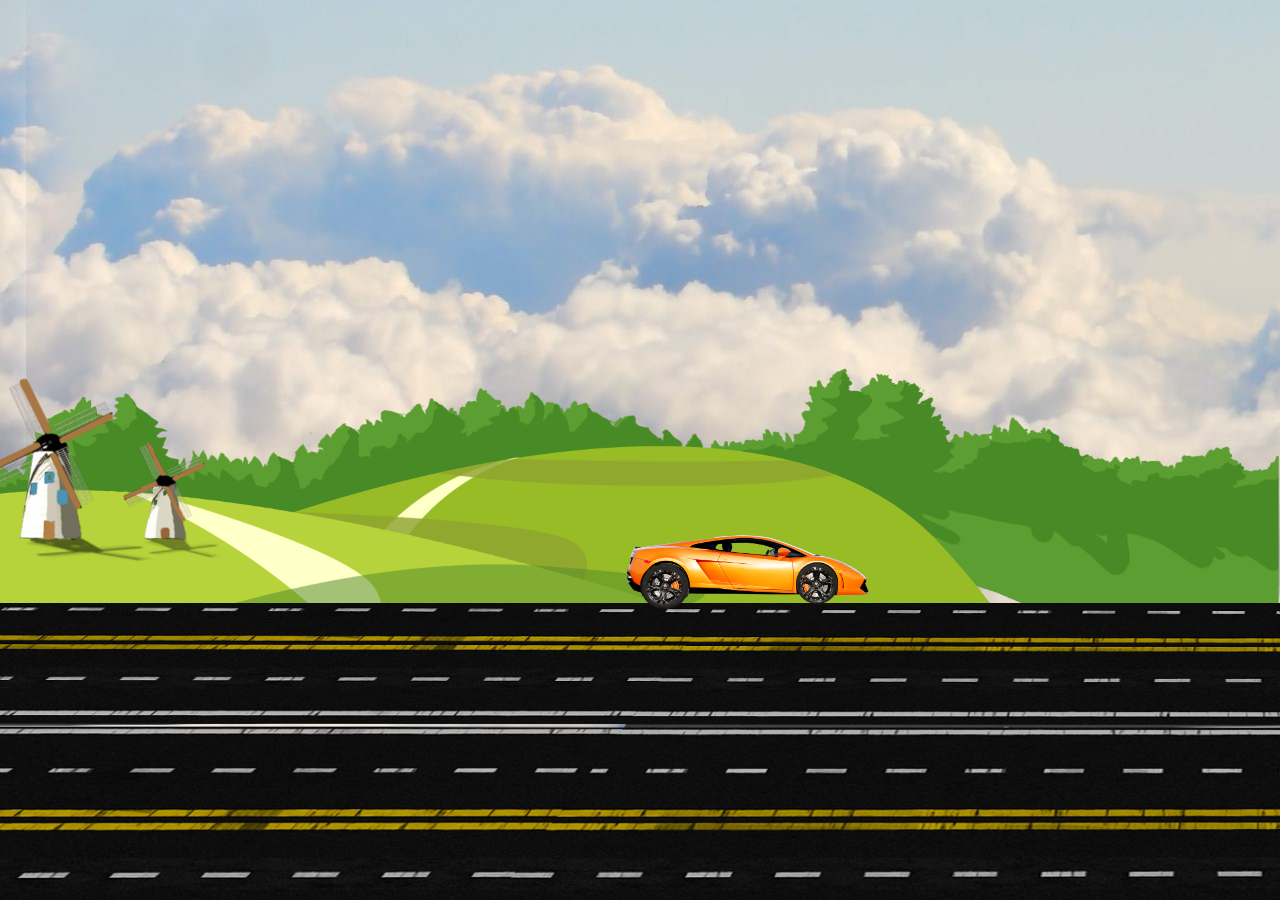
<file: Animated Car/index.html>
<!DOCTYPE html>
<html lang="en">
<head>
    <meta charset="UTF-8">
    <meta name="viewport" content="width=device-width, initial-scale=1.0">
    <title>Car Animated</title>
    <link rel="stylesheet" href="style.css">
</head>
<body>
    <div class="container">
        <audio src="sound.mp3" contorls autoplay loop></audio>
        <div class="part1">
            <div class="car-body">
                <img class="left-wheel" src="car_wheel_left.png" alt="">
                <img class="right-wheel" src="car_wheel_right.png" alt="">
            </div>
        </div>
        <div class="part2"></div>
    </div>
</body>
</html>
</file>
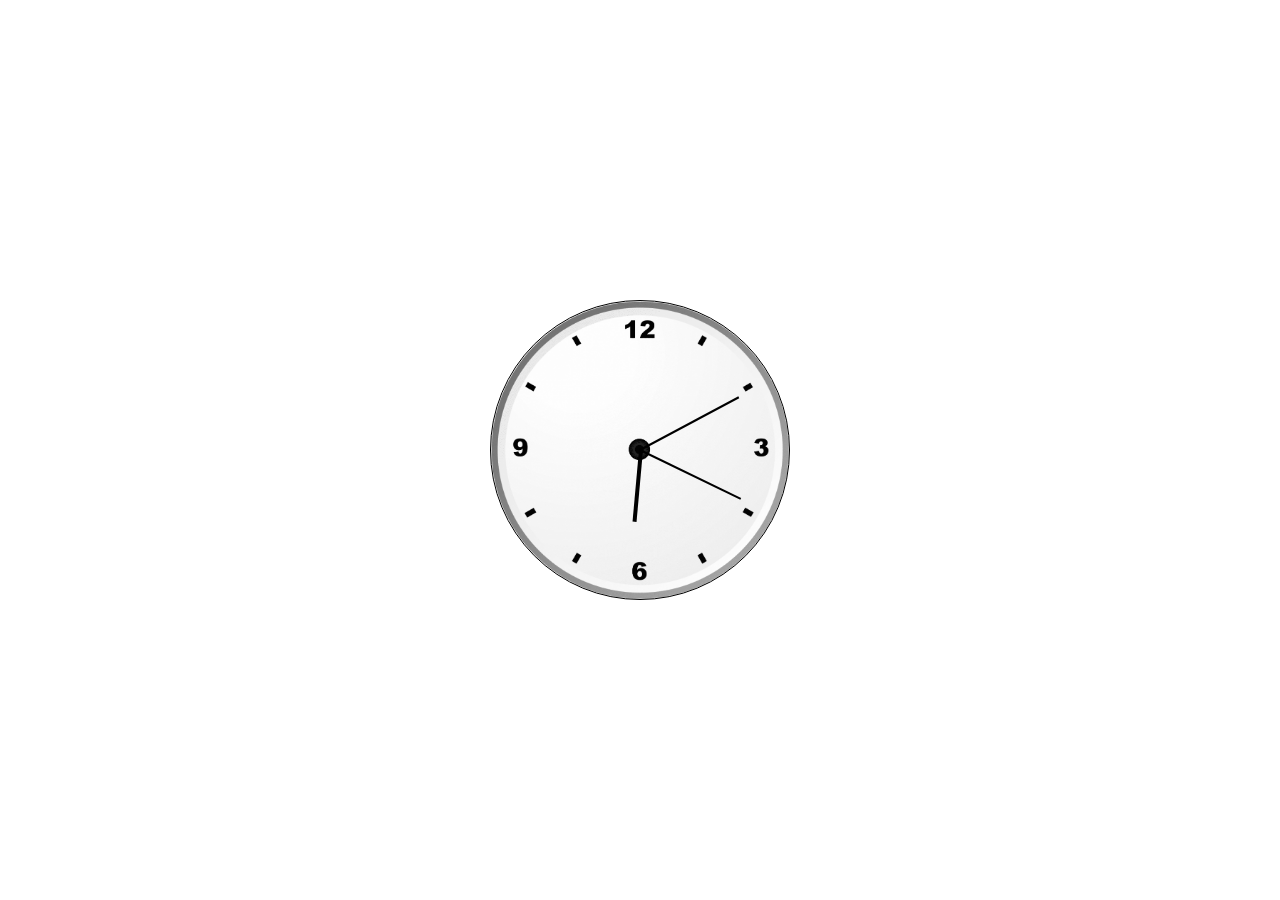
<file: Clock/index.html>
<!DOCTYPE html>
<html lang="en">
<head>
    <meta charset="UTF-8">
    <meta name="viewport" content="width=device-width, initial-scale=1.0">
    <title>Clock</title>
    <link rel="stylesheet" href="style.css">
</head>
<body>
    <div class="container">
        <div class="time hour"></div>
        <div class="time minute"></div>
        <div class="time second"></div>
    </div>
    <script src="app.js"></script>
</body>
</html>
</file>
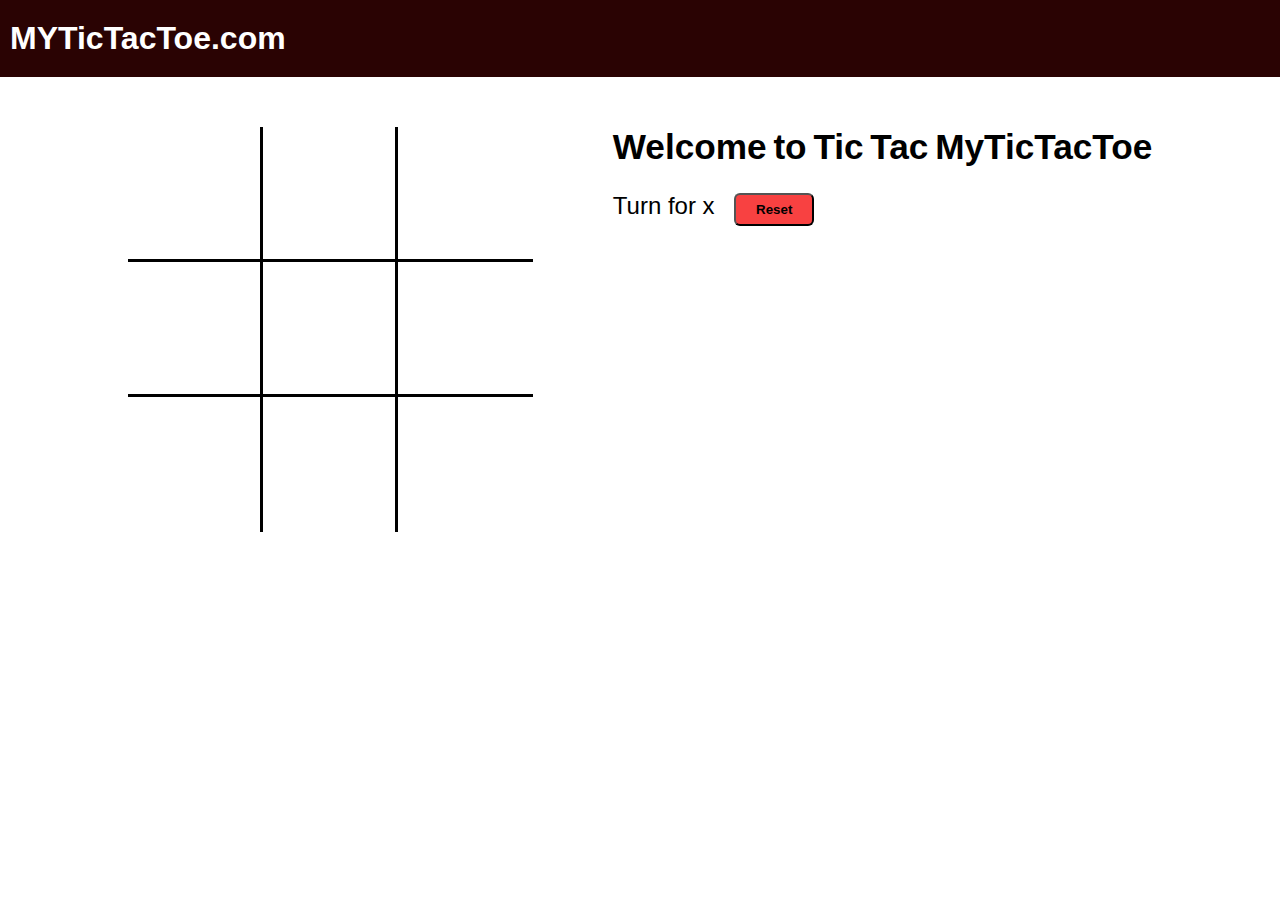
<file: Tic Tac Toe/index.html>
<!DOCTYPE html>
<html lang="en">
<head>
    <meta charset="UTF-8">
    <meta name="viewport" content="width=device-width, initial-scale=1.0">
    <title>Tic Tac Toe</title>
    <link rel="stylesheet" href="style.css">
</head>
<body>
    <nav><h1 class="name">MYTicTacToe.com</h1></nav>
    <main>
        <section class="leftsection">
            <div class="wining_line"></div>
            <div class="box box1"></div>
            <div class="box box2"></div>
            <div class="box box3"></div>
            <div class="box box4"></div>
            <div class="box box5"></div>
            <div class="box box6"></div>
            <div class="box box7"></div>
            <div class="box box8"></div>
            <div class="box box9"></div>
        </section>
        <section class="rightSection">
            <h1 class="heading">Welcome to Tic Tac MyTicTacToe</h1>
            <span class="turn">Turn for x</span>
            <button class="reset">Reset</button>
            <img id="gif" src="excited.gif" alt="">
        </section>
    </main>
    <script src="app.js"></script>
</body>
</html>
</file>
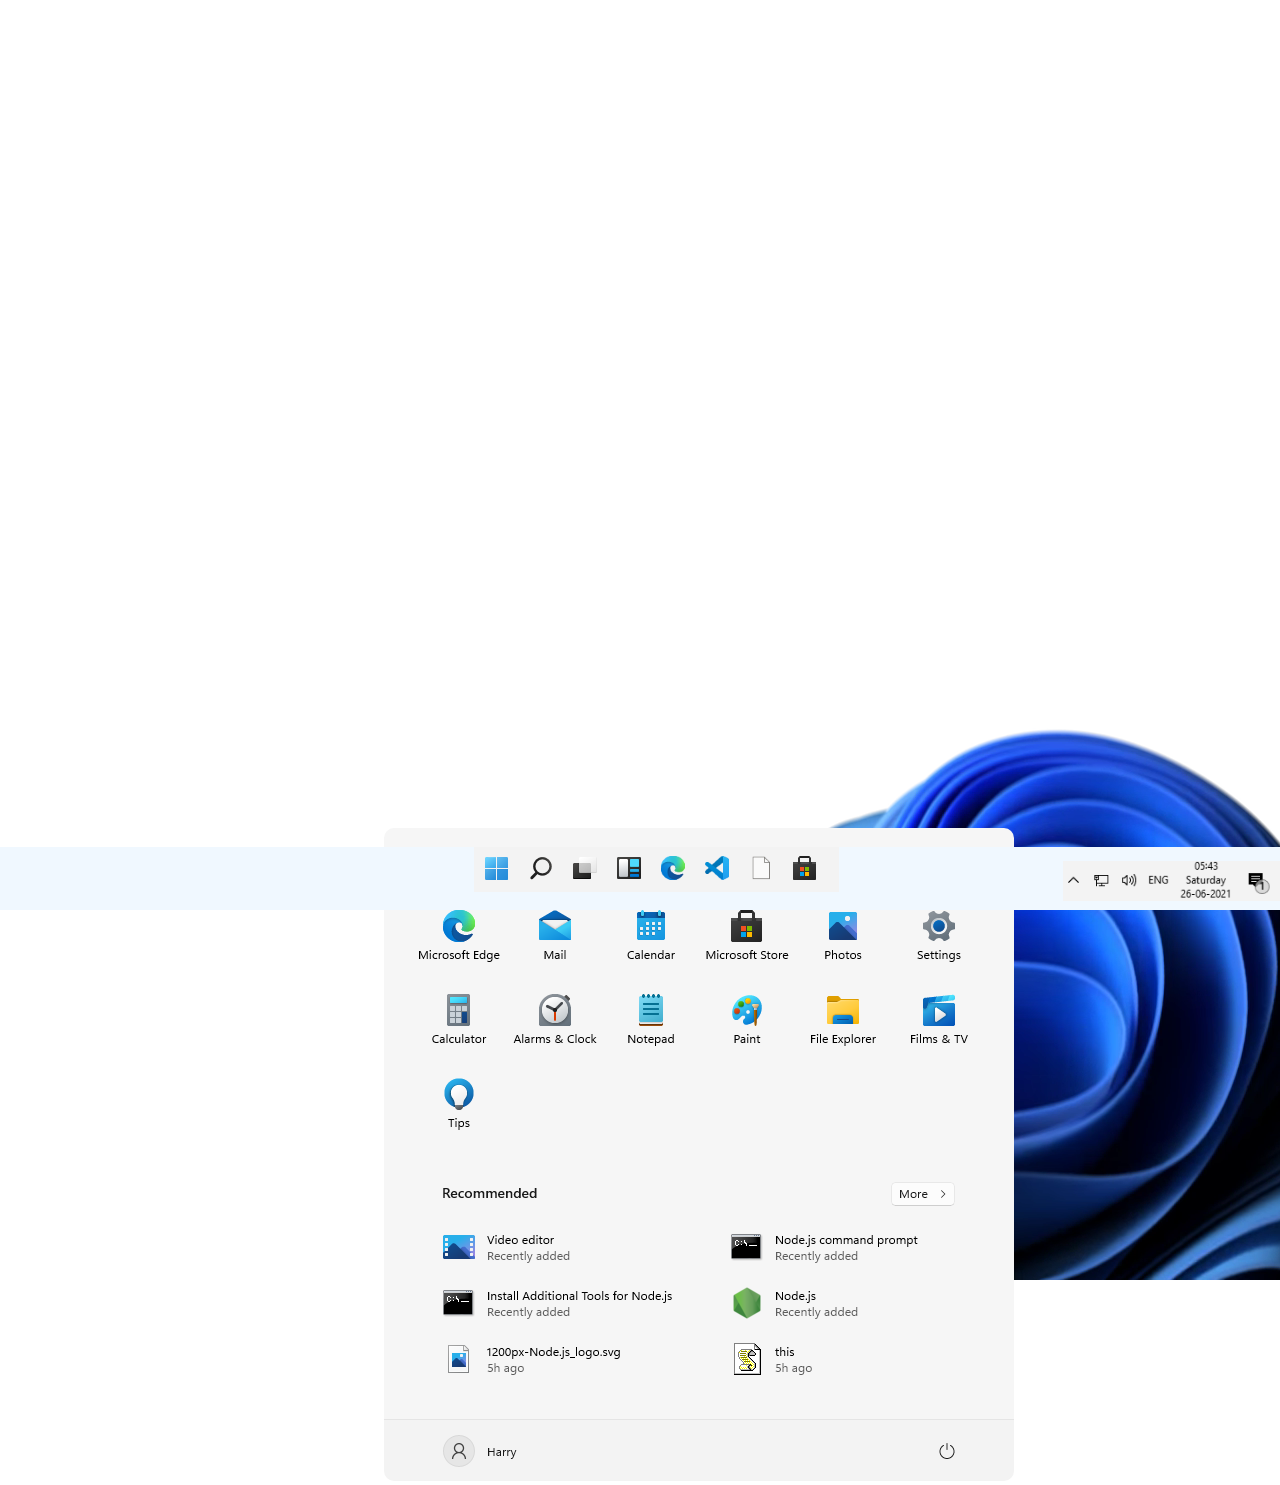
<file: Wintow 11/index.html>
<!DOCTYPE html>
<html lang="en">
<head>
    <meta charset="UTF-8">
    <meta name="viewport" content="width=device-width, initial-scale=1.0">
    <title>Window 11</title>
    <link rel="stylesheet" href="style.css">
</head>
<body>
    <main>
        <video class="video-part" src="video.webm" autoplay muted ></video>
        <div class="taskbar">
            <div class="center-png"><img src="icons.PNG" alt=""></div>
            <div class="right-png"><img src="taskbarright.PNG" alt=""></div>
        </div>
        <div class="menu"> <img src="startmenu.PNG" alt=""></div>
    </main>
    <script src="script.js"></script>
</body>
</html>
</file>
<file: Animated Car/style.css>
* {
    margin: 0;
    box-sizing: border-box;
    padding: 0;
    user-select: none;
}

.container {
    height: 100vh;
    background-image: url("background.jpg");
    background-repeat: no-repeat;
    position: relative;
    overflow: hidden;
    animation: screenUpDown 4s ease-out infinite alternate;
}

.part1 {
    height: 35vh;
    width: 100%;
    background-image: url("trees.png");
    background-size: cover;
    background-position:bottom ;
    background-repeat: no-repeat;
    position: absolute;
    bottom: 33vh;
}

.car-body{
    width: 300px;
    height: 100px;
    background-image: url("car_body.png");
    background-repeat: no-repeat;
    z-index: 1;
    background-size: contain;
    position: absolute;
    bottom: -20px;
    left: 47%;
}

.left-wheel{
    width: 60px;
    position: absolute;
    bottom: 7px;
    left: 33px;
    animation: wheelRotate 0.1s linear infinite;
}
.right-wheel{
    width: 60px;
    position: absolute;
    bottom: 10px;
    left: 185px;
    animation: wheelRotate 0.1s linear infinite;
}

.part2 {
    width: 200vw;
    height: 33vh;
    background-image: url("track.png");
    background-size: cover;
    background-repeat: no-repeat;
    position: absolute;
    bottom: 0;
    animation: streetMove 0.1s linear infinite;
}

@keyframes wheelRotate {
    from{
        transform: rotate(0);
    }
    to{
        transform: rotate(360deg);
    }
}

@keyframes streetMove {
    from{
        left: 0;
    }
    to{
        left: -100px;
    }
}

@keyframes screenUpDown {
    from{
        top: 0;
        right: 0;
    }
    to{
        top: 50px;
        right: 50px;
    }
}

@media screen and (max-width:980px) {
    .car-body{
        left: 35%;
    }
}
@media screen and (max-width:700px) {
    .car-body{
        left: 30%;
    }
}
@media screen and (max-width:480px) {
    .car-body{
        left: 10%;
    }
}
</file>
<file: Clock/style.css>
* {
    margin: 0;
    padding: 0;
    box-sizing: border-box;
}

body {
    display: grid;
    place-content: center;
    height: 100vh;
}

.container {
    border: 1px solid black;
    height: 300px;
    width: 300px;
    border-radius: 50%;
    background-image: url("clock.png");
    background-size: cover;
    position: relative;
}


.hour {

    height: 4.5rem;
    border: 2px solid black;
}

.minute {
    height: 7rem;
    border: 1.6px solid black;
}

.second {
    height: 7rem;
    border: 1px solid black;
}

.time {
    position: absolute;
    bottom: 50%;
    left: 49.5%;
    transform-origin: bottom;
}
</file>
<file: Tic Tac Toe/style.css>
* {
    margin: 0;
    padding: 0;
    box-sizing: border-box;
    font-family: Arial, Helvetica, sans-serif;
}

.name {
    background-color: rgb(42, 3, 3);
    color: white;
    padding: 20px 10px;
}

main {
    display: flex;
    justify-content: center;
    margin-top: 50px;
    gap: 80px;
}

.leftsection {
    display: grid;
    grid-template-columns: repeat(3, 135px);
    grid-template-rows: repeat(3, 135px);
    position: relative;
}

.box1,
.box2,
.box4,
.box5 {
    border-right: 3px solid black;
    border-bottom: 3px solid black;
}

.box6,
.box3 {
    border-bottom: 3px solid black;
}

.box8,
.box7 {
    border-right: 3px solid black;
}

.box {
    display: flex;
    justify-content: center;
    align-items: center;
    font-size: 100px;
    transition: 0.1s ease-in-out;
    cursor: pointer;
    user-select: none;
}

.box:hover {
    background-color: rgba(219, 246, 255, 0.804);
    transition: 0.1s ease-in-out;
}

.heading {
    font-size: 2.2rem;
    word-spacing: -3px;
    margin-bottom: 25px;
}

.turn {
    font-size: 1.5rem;
}

.reset {
    font-family: Arial, Helvetica, sans-serif;
    font-weight: 600;
    padding: 7px 20px;
    margin-inline: 15px;
    background-color: rgb(248, 65, 65);
    outline: none;
    border-radius: 6px;
}

#gif {
    width: 0;
    transition: 1s ease-in;
    display: block;
}

.wining_line {
    background-color: rgb(252, 85, 93);
    position: absolute;
    transition: 1s ease-in;
    height: 0;
    width: 0;
}

@media screen and (max-width:1150px) {
    main {
        flex-direction: column;
        align-items: center;
    }

    .rightSection {
        text-align: center;
    }

    #gif {
        margin: 0 auto;
    }
}

@media screen and (max-width:500px) {

    .leftsection {
        grid-template-columns: repeat(3, 100px);
        grid-template-rows: repeat(3, 100px);
    }
}
</file>
<file: Wintow 11/style.css>
*{
    margin: 0;
    padding: 0;
    box-sizing: border-box;
}

body{
    height: 100vh;
    width: 100vw;
    overflow: hidden;
}

.video-part{
    height: 100%; 
    position: relative;
    top: 0;
    left: 0;
    z-index: 0;

}

.taskbar{
    width: 100%;
    height: 7vh;
    background-color: aliceblue;
    position: absolute;
    bottom: -10px;
    z-index: 2;
}

.taskbar .center-png{
    position: absolute;
    left: 37%;
}

.taskbar .right-png{
    position: absolute;
    right: 0;
    bottom: 5px;
}

.right-png img{
    height: 40px;
}

.menu{
    height: 40vh;
    position: absolute;
    bottom: -18rem;
    left: 30%;
    z-index: 1;
    transition: 0.5s ease-in-out;
}
.show{
    bottom: 24.3rem;
}
.menu img{
    border-radius: 10px ;
}
</file>
